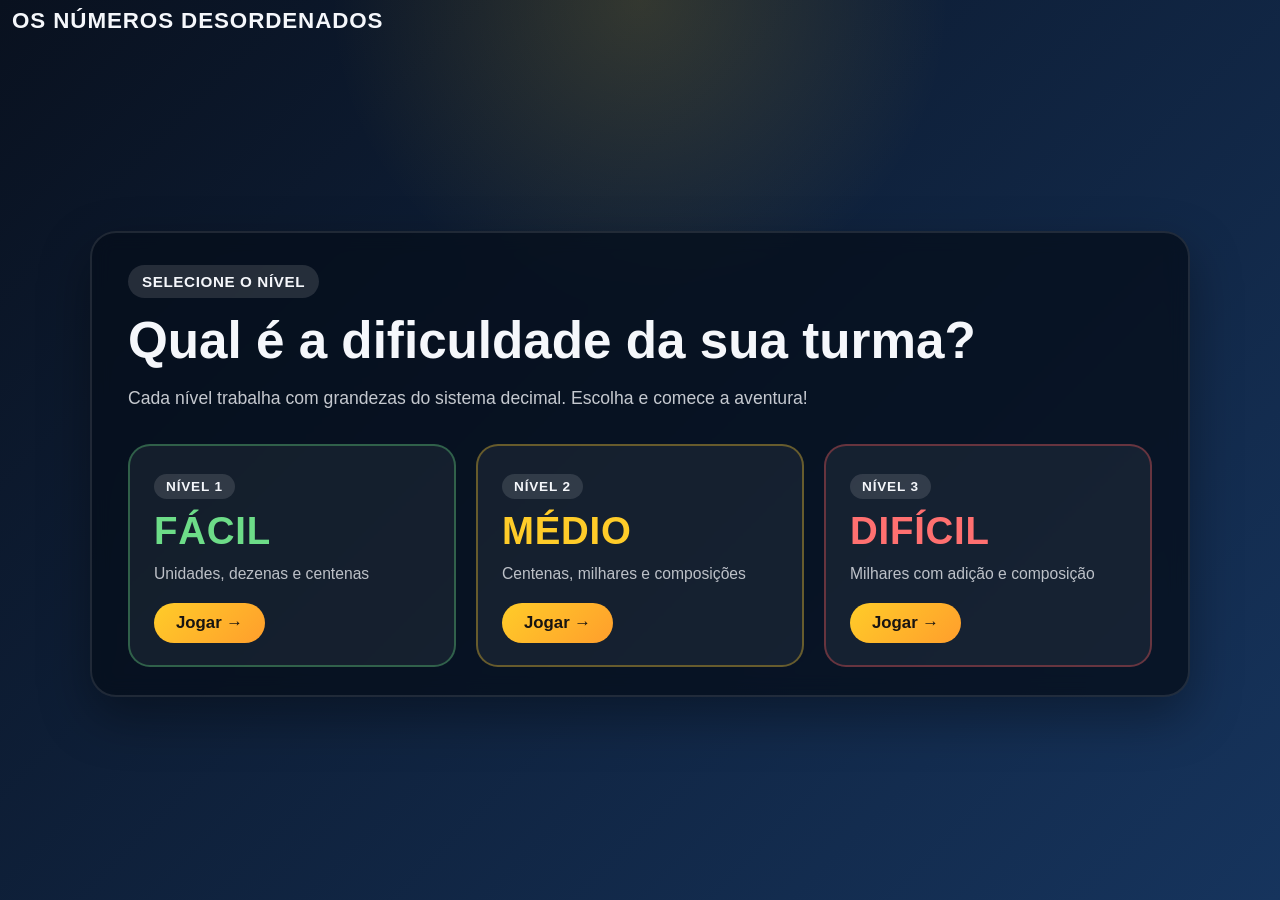
<file: index.html>
<!DOCTYPE html>
<html lang="pt-BR">
<head>
  <meta charset="UTF-8">
  <meta name="viewport" content="width=device-width, initial-scale=1.0, viewport-fit=cover">
  <meta name="theme-color" content="#15233b">
  <title>Os Números Desordenados — Escolha o Nível</title>
  <link rel="stylesheet" href="./styles.css">
</head>
<body>
  <div class="app-shell">
    <header class="topbar">
      <div class="brand">Os Números Desordenados</div>
    </header>

    <main class="level-shell" aria-label="Seleção de nível">
      <div class="level-panel">
        <div class="level-intro">
          <div class="chapter-tag">Selecione o Nível</div>
          <h1>Qual é a dificuldade da sua turma?</h1>
          <p class="support-text">Cada nível trabalha com grandezas do sistema decimal. Escolha e comece a aventura!</p>
        </div>

        <div class="level-cards">
          <a href="./os-numeros-desordenados-facil/index.html" class="level-card level-card--facil">
            <div class="level-card__badge">Nível 1</div>
            <div class="level-card__title">Fácil</div>
            <div class="level-card__desc">Unidades, dezenas e centenas</div>
            <div class="level-card__cta">Jogar →</div>
          </a>

          <a href="./os-numeros-desordenados-medio/index.html" class="level-card level-card--medio">
            <div class="level-card__badge">Nível 2</div>
            <div class="level-card__title">Médio</div>
            <div class="level-card__desc">Centenas, milhares e composições</div>
            <div class="level-card__cta">Jogar →</div>
          </a>

          <a href="./os-numeros-desordenados-dificil/index.html" class="level-card level-card--dificil">
            <div class="level-card__badge">Nível 3</div>
            <div class="level-card__title">Difícil</div>
            <div class="level-card__desc">Milhares com adição e composição</div>
            <div class="level-card__cta">Jogar →</div>
          </a>
        </div>
      </div>
    </main>
  </div>
</body>
</html>
</file>
<file: styles.css>
:root {
  --bg-1: #09111f;
  --bg-2: #16345d;
  --accent: #ffcc29;
  --text: #f5f7fb;
  --panel: rgba(6, 15, 28, 0.78);
  --shadow: 0 20px 50px rgba(0, 0, 0, 0.35);
}

* {
  box-sizing: border-box;
}

html,
body {
  margin: 0;
  min-height: 100%;
  height: 100%;
  font-family: "Trebuchet MS", "Verdana", sans-serif;
  background:
    radial-gradient(circle at top, rgba(255, 204, 41, 0.16), transparent 28%),
    linear-gradient(135deg, var(--bg-1), var(--bg-2));
  color: var(--text);
}

body {
  display: flex;
  align-items: center;
  justify-content: center;
  min-height: 100dvh;
  padding: 8px 8px 4px;
}

button,
input,
a {
  font: inherit;
}

.app-shell {
  width: min(100vw - 24px, 1500px);
  min-height: calc(100dvh - 12px);
  display: flex;
  flex-direction: column;
}

.topbar {
  display: flex;
  gap: 12px;
  align-items: center;
  justify-content: space-between;
  margin-bottom: 6px;
}

.brand {
  font-weight: 800;
  font-size: clamp(1rem, 1.8vw, 1.4rem);
  letter-spacing: 0.04em;
  text-transform: uppercase;
}

/* ── Painel central ─────────────────────────────── */

.level-shell {
  flex: 1 1 auto;
  display: flex;
  align-items: center;
  justify-content: center;
  padding: 12px 0 20px;
}

.level-panel {
  display: flex;
  flex-direction: column;
  gap: 32px;
  width: min(92%, 1100px);
  padding: 32px 36px 28px;
  background: var(--panel);
  border: 2px solid rgba(255, 255, 255, 0.1);
  backdrop-filter: blur(10px);
  border-radius: 26px;
  box-shadow: var(--shadow);
}

.level-intro {
  display: flex;
  flex-direction: column;
  gap: 14px;
}

.chapter-tag {
  align-self: flex-start;
  padding: 8px 14px;
  background: rgba(255, 255, 255, 0.12);
  border-radius: 999px;
  font-weight: 700;
  letter-spacing: 0.04em;
  text-transform: uppercase;
  font-size: clamp(0.75rem, 1.3vw, 0.95rem);
}

h1 {
  margin: 0;
  font-size: clamp(1.6rem, 4vw, 3.2rem);
  line-height: 1.15;
}

.support-text {
  margin: 0;
  font-size: clamp(0.9rem, 1.6vw, 1.1rem);
  opacity: 0.8;
  line-height: 1.5;
}

/* ── Cartões de nível ─────────────────────────────── */

.level-cards {
  display: grid;
  grid-template-columns: repeat(3, 1fr);
  gap: 20px;
}

.level-card {
  display: flex;
  flex-direction: column;
  gap: 10px;
  padding: 28px 24px 22px;
  border-radius: 22px;
  text-decoration: none;
  color: var(--text);
  border: 2px solid rgba(255, 255, 255, 0.12);
  background: rgba(255, 255, 255, 0.06);
  transition: transform 0.2s ease, filter 0.2s ease, box-shadow 0.2s ease, border-color 0.2s ease;
  cursor: pointer;
}

.level-card:hover,
.level-card:focus-visible {
  transform: translateY(-4px) scale(1.02);
  box-shadow: 0 14px 40px rgba(0, 0, 0, 0.4);
  outline: none;
}

.level-card--facil {
  border-color: rgba(100, 220, 130, 0.35);
}

.level-card--facil:hover,
.level-card--facil:focus-visible {
  border-color: rgba(100, 220, 130, 0.7);
  box-shadow: 0 14px 40px rgba(60, 200, 100, 0.25);
}

.level-card--medio {
  border-color: rgba(255, 204, 41, 0.35);
}

.level-card--medio:hover,
.level-card--medio:focus-visible {
  border-color: rgba(255, 204, 41, 0.7);
  box-shadow: 0 14px 40px rgba(255, 180, 0, 0.25);
}

.level-card--dificil {
  border-color: rgba(255, 90, 90, 0.35);
}

.level-card--dificil:hover,
.level-card--dificil:focus-visible {
  border-color: rgba(255, 90, 90, 0.7);
  box-shadow: 0 14px 40px rgba(255, 60, 60, 0.25);
}

.level-card__badge {
  align-self: flex-start;
  padding: 5px 12px;
  background: rgba(255, 255, 255, 0.12);
  border-radius: 999px;
  font-weight: 700;
  font-size: clamp(0.7rem, 1.1vw, 0.85rem);
  letter-spacing: 0.06em;
  text-transform: uppercase;
}

.level-card__title {
  font-size: clamp(1.5rem, 3vw, 2.4rem);
  font-weight: 900;
  letter-spacing: 0.02em;
  text-transform: uppercase;
}

.level-card--facil .level-card__title  { color: #6ddc88; }
.level-card--medio .level-card__title  { color: var(--accent); }
.level-card--dificil .level-card__title { color: #ff7070; }

.level-card__desc {
  font-size: clamp(0.82rem, 1.4vw, 0.98rem);
  opacity: 0.75;
  line-height: 1.4;
  flex: 1;
}

.level-card__cta {
  margin-top: 8px;
  align-self: flex-start;
  padding: 10px 22px;
  background: linear-gradient(135deg, var(--accent), #ff9e2c);
  color: #171412;
  font-weight: 900;
  font-size: clamp(0.9rem, 1.6vw, 1.05rem);
  border-radius: 999px;
  transition: filter 0.2s ease;
}

.level-card:hover .level-card__cta,
.level-card:focus-visible .level-card__cta {
  filter: brightness(1.1);
}

/* ── Responsivo ─────────────────────────────── */

@media (max-width: 680px) {
  .level-cards {
    grid-template-columns: 1fr;
  }

  .level-panel {
    padding: 22px 18px 20px;
    gap: 22px;
  }
}

@media (max-width: 900px) and (min-width: 681px) {
  .level-cards {
    grid-template-columns: repeat(3, 1fr);
    gap: 12px;
  }

  .level-card {
    padding: 20px 16px 16px;
  }
}
</file>
